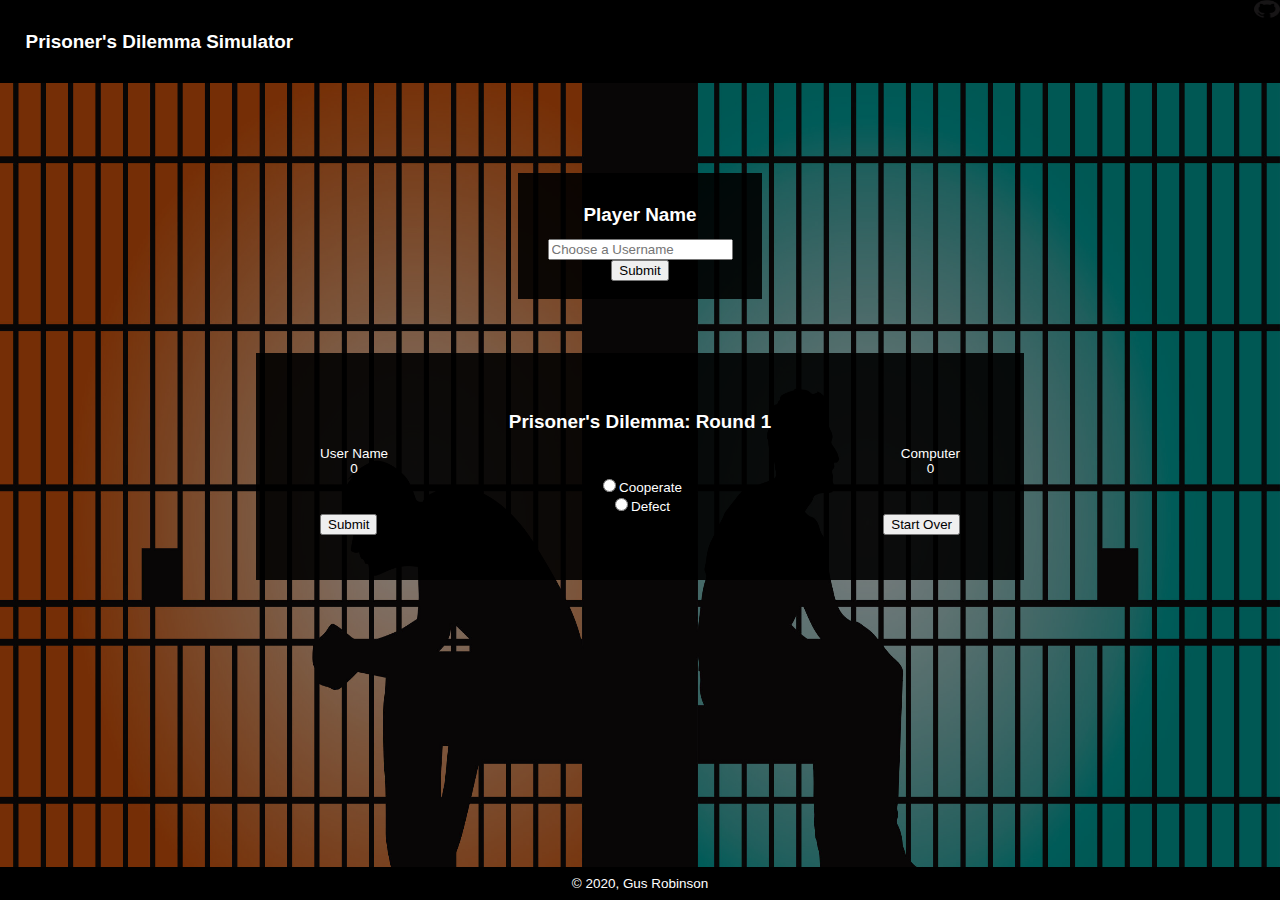
<file: index.html>
<!DOCTYPE html>
<html>
    <head>
        <link rel="stylesheet" type="text/css" href='prisonersdilemma.css'>
        <meta charset="utf-8">
        <meta name="viewport" content="width=device-width, initial-scale=1.0, shrink-to-fit=no">
        <title>JS Test Site</title>
    </head>
    <body>
        <img class='background-img' src='background-img.jpg' id='backgroundImg'>
        <div id='newsletter'>
            Sign Up Here!
        </div>
        <header id='header' class='container'>
            <h1 class='item' style='padding-left:2vw;'>
                Prisoner's Dilemma Simulator
            </h1>
            <div class='item right'>
                <img src='githublogo.png' style = 'height:2vh;width:2vw;'>
            </div>
        </header>
        <div class='game-box'>
            <div class='center'>
                <h1 id='round'>Prisoner's Dilemma: Round 1</h1>
            </div>
            <div class='container relative'>
                <div class='score item'>
                    <div id='userName'>
                        User Name
                    </div>         
                    <div id='userScore'>
                        0
                    </div>   
                </div>
                <div class='score item right'>
                    <div>
                        Computer
                    </div>
                    <div id='computerScore'>
                        0
                    </div>
                </div>
            </div>
            <div class='center relative'>
                <div id= 'gameOver'>Game Over!</div>
                <div id='choices'>
                    <input type='radio' name='choice' value='true'>Cooperate</br>
                    <input type='radio'name='choice' value='false'>Defect</br>
                </div>
            </div>
            <div class='container relative'>
                <div class='item'>
                    <button id='submit'>Submit</button>
                </div>
                <div class='item right'>
                    <button id='startOver'>Start Over</button>
                </div>
            </div>
        </div>
        <div class='change-name' id='nameBox'>
            <h1>Player Name</h1>
            <input type='text' id='name' name='name' placeholder='Choose a Username'>
            <button id='changeName'>Submit</button>
        </div>
        <footer>
            &copy; 2020, Gus Robinson
        </footer>
        <script src='prisonersdilemma.js'></script>
    </body>
</html>
</file>
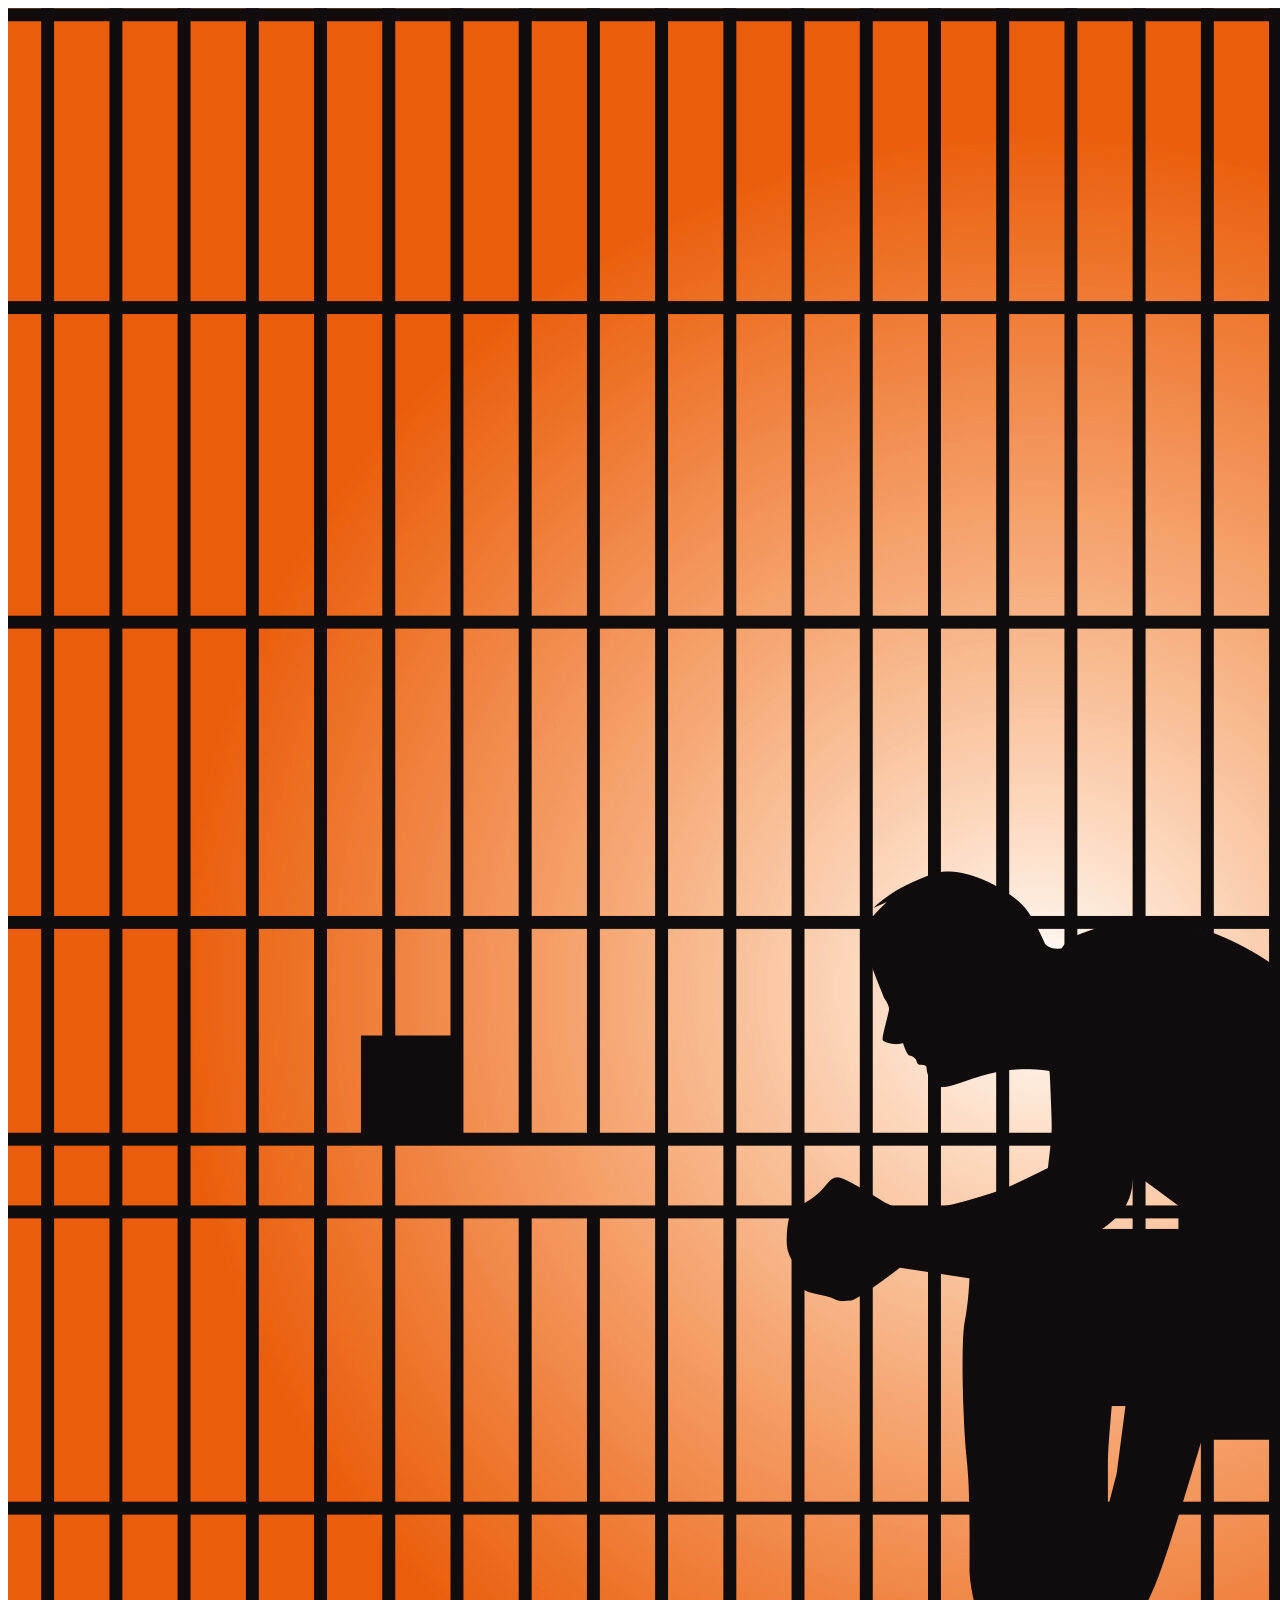
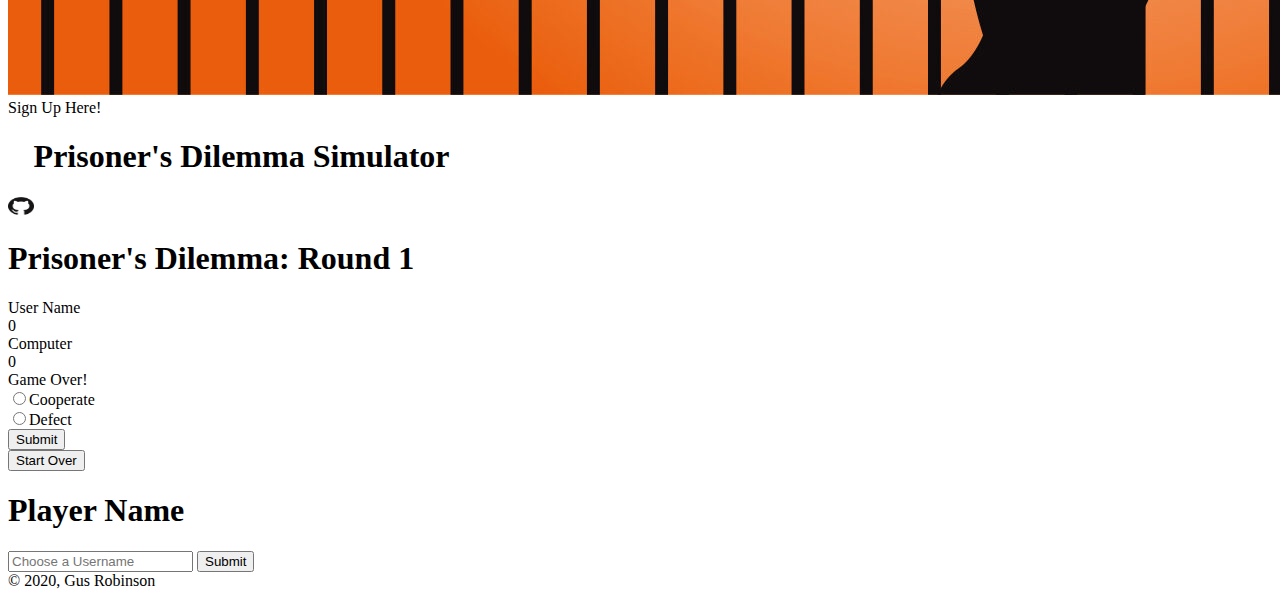
<file: content.html>
<!DOCTYPE html>
<html>
    <head>
        <link rel="stylesheet" type="text/css" href="{% static 'prisonersdilemma.css'>
        <meta charset="utf-8">
        <meta name="viewport" content="width=device-width, initial-scale=1.0, shrink-to-fit=no">
        <title>JS Test Site</title>
    </head>
    <body>
        <img class='background-img' src='background-img.jpg' id='backgroundImg'>
        <div id='newsletter'>
            Sign Up Here!
        </div>
        <header id='header' class='container'>
            <h1 class='item' style='padding-left:2vw;'>
                Prisoner's Dilemma Simulator
            </h1>
            <div class='item right'>
                <img src='githublogo.png' style = 'height:2vh;width:2vw;'>
            </div>
        </header>
        <div class='game-box'>
            <div class='center'>
                <h1 id='round'>Prisoner's Dilemma: Round 1</h1>
            </div>
            <div class='container relative'>
                <div class='score item'>
                    <div id='userName'>
                        User Name
                    </div>         
                    <div id='userScore'>
                        0
                    </div>   
                </div>
                <div class='score item right'>
                    <div>
                        Computer
                    </div>
                    <div id='computerScore'>
                        0
                    </div>
                </div>
            </div>
            <div class='center relative'>
                <div id= 'gameOver'>Game Over!</div>
                <div id='choices'>
                    <input type='radio' name='choice' value='true'>Cooperate</br>
                    <input type='radio'name='choice' value='false'>Defect</br>
                </div>
            </div>
            <div class='container relative'>
                <div class='item'>
                    <button id='submit'>Submit</button>
                </div>
                <div class='item right'>
                    <button id='startOver'>Start Over</button>
                </div>
            </div>
        </div>
        <div class='change-name' id='nameBox'>
            <h1>Player Name</h1>
            <input type='text' id='name' name='name' placeholder='Choose a Username'>
            <button id='changeName'>Submit</button>
        </div>
        <footer>
            &copy; 2020, Gus Robinson
        </footer>
        <script src='prisonersdilemma.js'></script>
    </body>
</html>
</file>
<file: prisonersdilemma.css>
html, body, footer {
    color: white;
    font-size: calc(4px + .6vw + .2vh);
    font-family: 'Lucida Sans', 'Lucida Sans Regular', 'Lucida Grande', 'Lucida Sans Unicode', Geneva, Verdana, sans-serif;
    margin: 0;
    border: 0;
    background-color: black;
}

.background-img{
    position: absolute;
    height: 100vh;
    width: 100vw;
    z-index: -1;
    opacity: .5;
}

#newsletter{
    display: none;
    background-color: rgb(0, 0, 0, .9);
    width: 100%;
    height: 100%;
}

header {
    background-color: black;
    color: white;
    padding: 2vh 0;
    width: 100%;
    font-weight: bold;
}

h1{
    font-size: 1.4em;
}

.game-box{
    position: absolute;
    left: 0;
    right: 0;
    margin-left: auto;
    margin-right: auto;
    margin-top: 30vh;
    margin-bottom: auto;
    border-color: black;
    border-width: 1em;
    width: 50%;
    background-color: rgb(0, 0, 0, .9);
    padding: 5vh 5vw;
}

.change-name{
    background-color: rgb(0, 0, 0, .9);
    padding: 2vh 2vw;
    position: absolute;
    left: 0;
    right: 0;
    margin-left: auto;
    margin-right: auto;
    margin-top: 10vh;
    width: 15%;
    text-align: center;
}

.center{
    position: relative;
    left: 0;
    right: 0;
    margin-left: auto;
    margin-right: auto;
    width: 50%;
    text-align: center;
}

.right{
    position: absolute;
    right: 0vw;
    top: 0;
    height: 100%;
}

.relative{
    position: relative;
}

.container{
    display: flex;
    flex-direction: row;
    text-align: center;
}

.item{
    display: inline-block;
}

#gameOver{
    display: none;
    position: absolute;
    top: 0;
    right: 0;
    left: 0;
    margin-left: auto;
    margin-right: auto;
    text-align: center;
}

footer{
    position: absolute;
    bottom: 0;
    width: 100vw;
    padding: 1vh 0;
    text-align: center;
}
</file>
